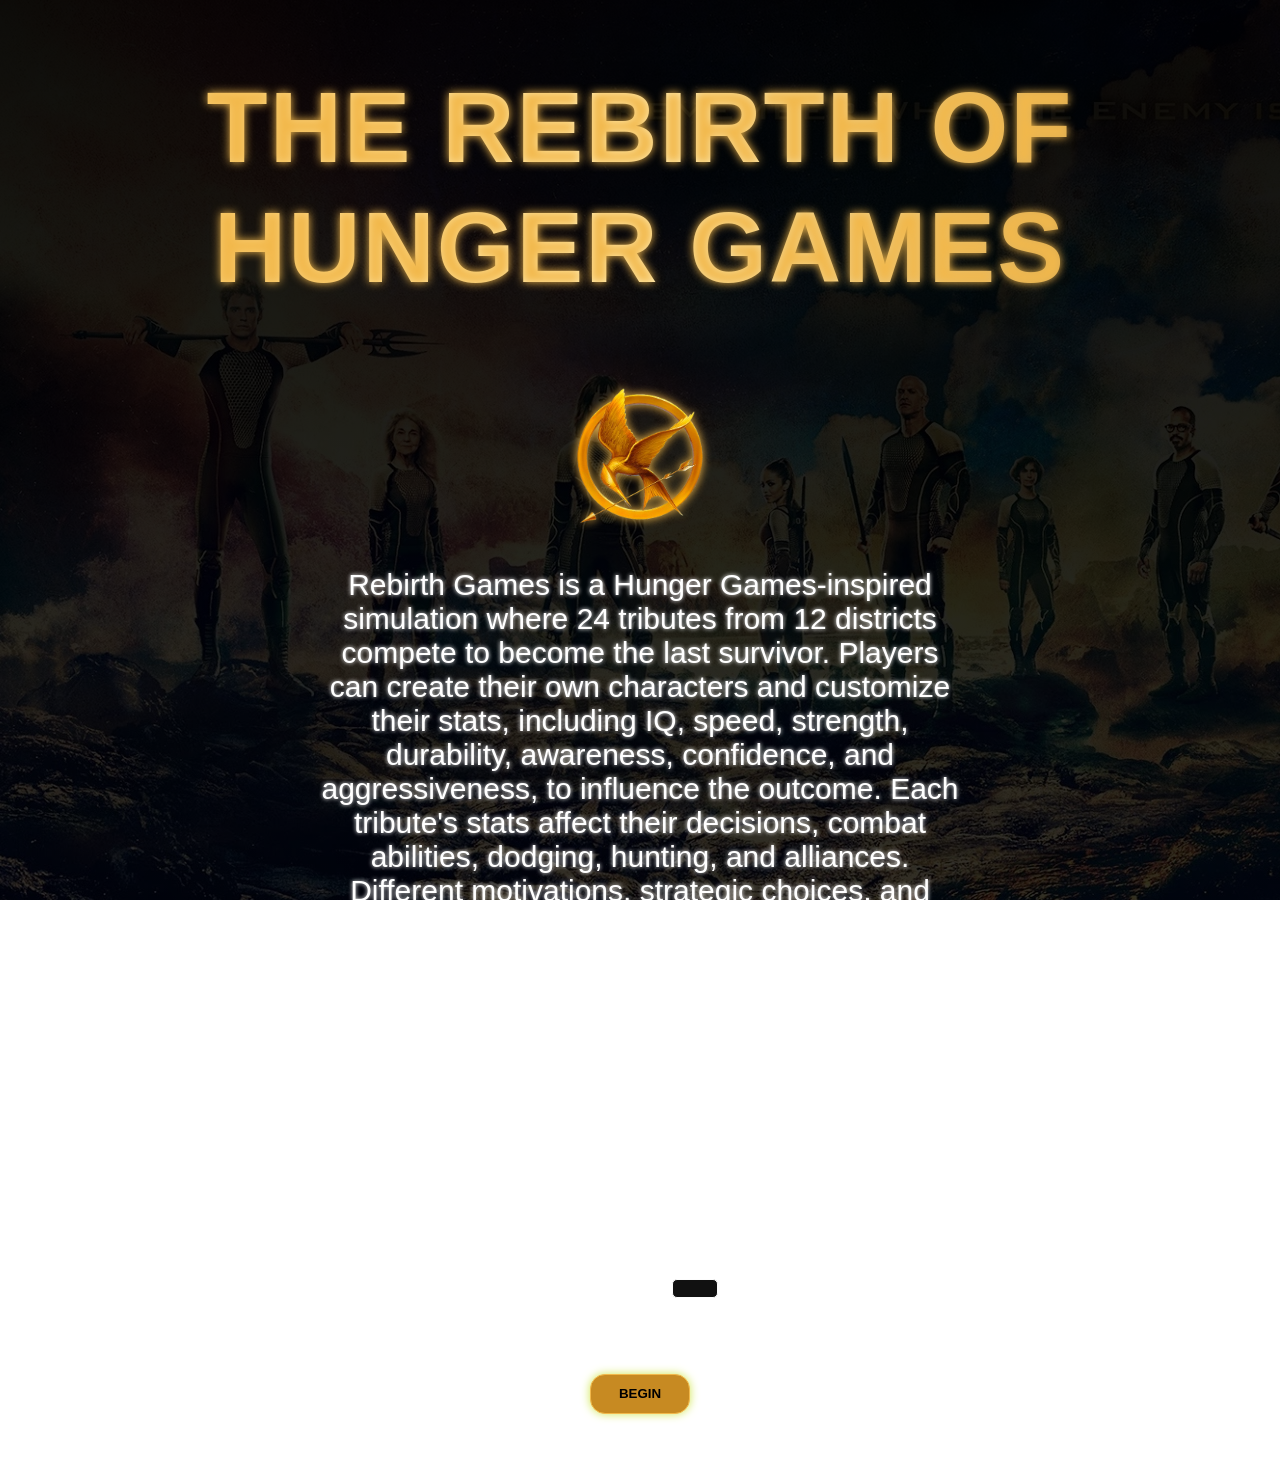
<file: index.html>
<!DOCTYPE html>
<html>
    <head>
        <title>Hunger Of The Games</title>
        <link rel="stylesheet" href="style.css">
    </head>
    <body>
        <div id="settingsScreen">
            <div class="menu">
                <escape><h1 class="gold-title" class="glow">The Rebirth of Hunger Games</h1></escape>
                <img src="Images/HungerGamesLogo.png" alt="Hunger Games Image">
                <p class="description">Rebirth Games is a Hunger Games-inspired simulation where 24 tributes from 12 districts compete to become the last survivor. Players can create their own characters and customize their stats, including IQ, speed, strength, durability, awareness, confidence, and aggressiveness, to influence the outcome. Each tribute's stats affect their decisions, combat abilities, dodging, hunting, and alliances. Different motivations, strategic choices, and random events make every simulation unique and unpredictable. By adjusting character stats, players can explore different scenarios and discover how intelligence, strength, speed, and decision-making influence each tribute's chances of survival.</p>
                <h2>Go on, test it.</h2>

            </div>
            <div class="customize">
                <div class="settings">
                    <p>District Count:</p>
                    <input id="dAmount" type="number" min="2" max="16">
                </div>
                <div id="districts">
                
                </div>
                <button id="finalize">BEGIN</button>
                
            </div>
        </div>
        <div id="gameScreen">
            <canvas id="game"></canvas>
        </div>
        <script src="game.js"></script>
    </body>
</html>
</file>
<file: style.css>
html, body {
    margin: 0;
    padding: 0;
    overflow: none;
    background: linear-gradient(
        rgba(0, 0, 0, 0.95),
        rgba(0, 0, 0, 0.8)
    ), url("Images/CatchingFire.webp");

    background-attachment: fixed;
    

    
}

::-webkit-scrollbar {
    display: none;
}

h2 {
    font-family: 'Inter', sans-serif;
    align-items: center;
    color : white;
    text-shadow: 0 0 4px white;
}

canvas {
    display: block;
    width: 100vw;
    height: 100vh;
}

input {

    border : 1px solid #fcfcfc;
    border-radius: 5px;
    background-color: #111;
    color: white;
    font-family: Arial, Helvetica, sans-serif;
}

input:focus {
    box-shadow: 0 0 10px white;
}

.menu {
    width : 100%;
    display: flex;
    flex-direction: column;
    align-items: center;
    gap : 10px
}
.customize {
    width : 100%;
    display: flex;
    flex-direction: column;
    align-items: center;
    gap : 5px
}

.settings {
    display: flex;
    flex-direction: row;
    align-items: center;
    gap : 10px
}

h1 {
    font-size: 100px;
    font-family: 'Inter', sans-serif;
    font-weight: 800;
    text-transform: uppercase;
    letter-spacing: 2px;
    line-height: 1.2;
    text-shadow: 0 0 10px #F2B84B;
    text-align: center;
}

p {
    font-family: 'Inter', sans-serif;
    color : white;
    text-shadow: 0 0 4px white;;
}

img {
    width : 20%;
    height: auto;
    filter: drop-shadow(0 0 5px #F2b84b)
}

.gold-title {
    background: linear-gradient(
        90deg, #F2B84B, #FFF0BC, #c78a22
    );
    background-clip: text;
    -webkit-background-clip: text;
    color: transparent
}

.glow {
    color: #F2B84B;
    text-shadow: 0 0 12px cyan;
}
h2 {
    font-size: 40px;
}
.description {
    font-size: 30px;
    width: 50%;
    text-align: center;
}

#gameScreen {
    display : none
}

canvas {
    display: block;
}

button {
    margin-top: 50px;
    border : 1px solid #F2B84B;
    border-radius: 15px;
    align-items: center;
    width: 100px;
    height: 40px;
    background-color: #c78a22;
    box-shadow: 0 0 10px rgb(209, 231, 82);
    margin-bottom: 50px;
    font-weight: 800;
}

button:hover {
    background-color: #805711;
}

.player-settings {
    padding: 15px;
    margin: 15px 0;
    border: 1px solid #555;
    border-radius: 10px;
    background: rgba(255, 255, 255, 0.04);
}

.player-settings h3 {
    margin-top: 0;
}

.custom-stats {
    margin-top: 12px;
    padding: 10px;
    border-left: 3px solid #d4af37;
}

.stat-setting {
    display: flex;
    align-items: center;
    justify-content: space-between;
    gap: 12px;
    margin: 8px 0;
}

.stat-setting input {
    color: white;
    width: 80px;
}

.player-settings select,
.player-settings input {
    box-sizing: border-box;
}

label {
    color : white;
}

h3 {
    color : white;
}
</file>
